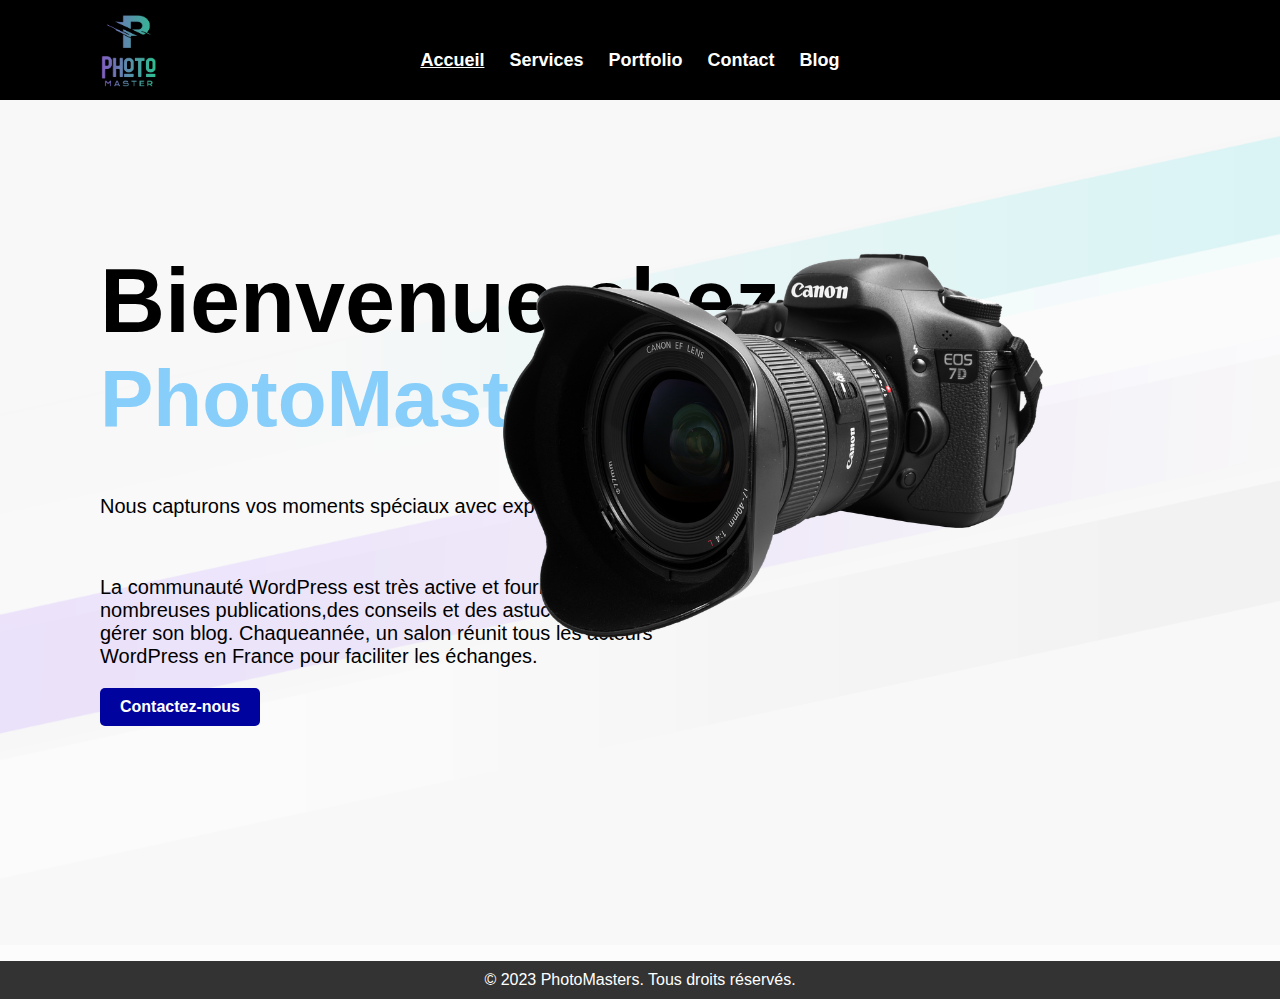
<file: index.html>
<!DOCTYPE html>
<html lang="en">
<head>
    <meta charset="UTF-8">
    <meta name="viewport" content="width=device-width, initial-scale=1.0">
    <meta name="description" content="index page ">
    <link rel="stylesheet" href="style.css">
    <title>PhotoMasters</title>
</head>
<body>
    <header>
        <div class="container">
            <h1><a href="index.html"><img src="image/logo.png" alt="PhotoMasters"></a></h1>
            <nav>
                <ul>
                    <li><a href="index.html" class="active">Accueil</a></li>
                    <li><a href="services.html">Services</a></li>
                    <li><a href="#portfolio">Portfolio</a></li>
                    <li><a href="contact.html">Contact</a></li>
                    <li><a href="blog.html">Blog</a></li>
                </ul>
            </nav>
        </div>
    </header>
    <main>
        <section id="home">
            <img class="imageBack" src="image/back.png" alt="back">
            <div class="container">
                <h2>Bienvenue chez <p>PhotoMasters</p></h2>
                <p class="textCont">Nous capturons vos moments spéciaux avec expertise.</p><br>
                <p class="textCont">
                    La communauté WordPress est très active et fournit, à travers de <br> 
                        nombreuses publications,des conseils et des astuces pour créer et <br>
                        gérer son blog. Chaqueannée, un salon réunit  tous les acteurs <br>
                        WordPress en France pour faciliter les échanges.
                </p>
                <a href="contact.html" class="btn">Contactez-nous</a>
            </div>
            <div class="photo">
                <img src="image/ph1.png" alt="PhotoMasters">
            </div>
        </section>
    </main>
    <footer>
        <div class="container">
            <p>&copy; 2023 PhotoMasters. Tous droits réservés.</p>
        </div>
    </footer>

</body>
</html>
</file>
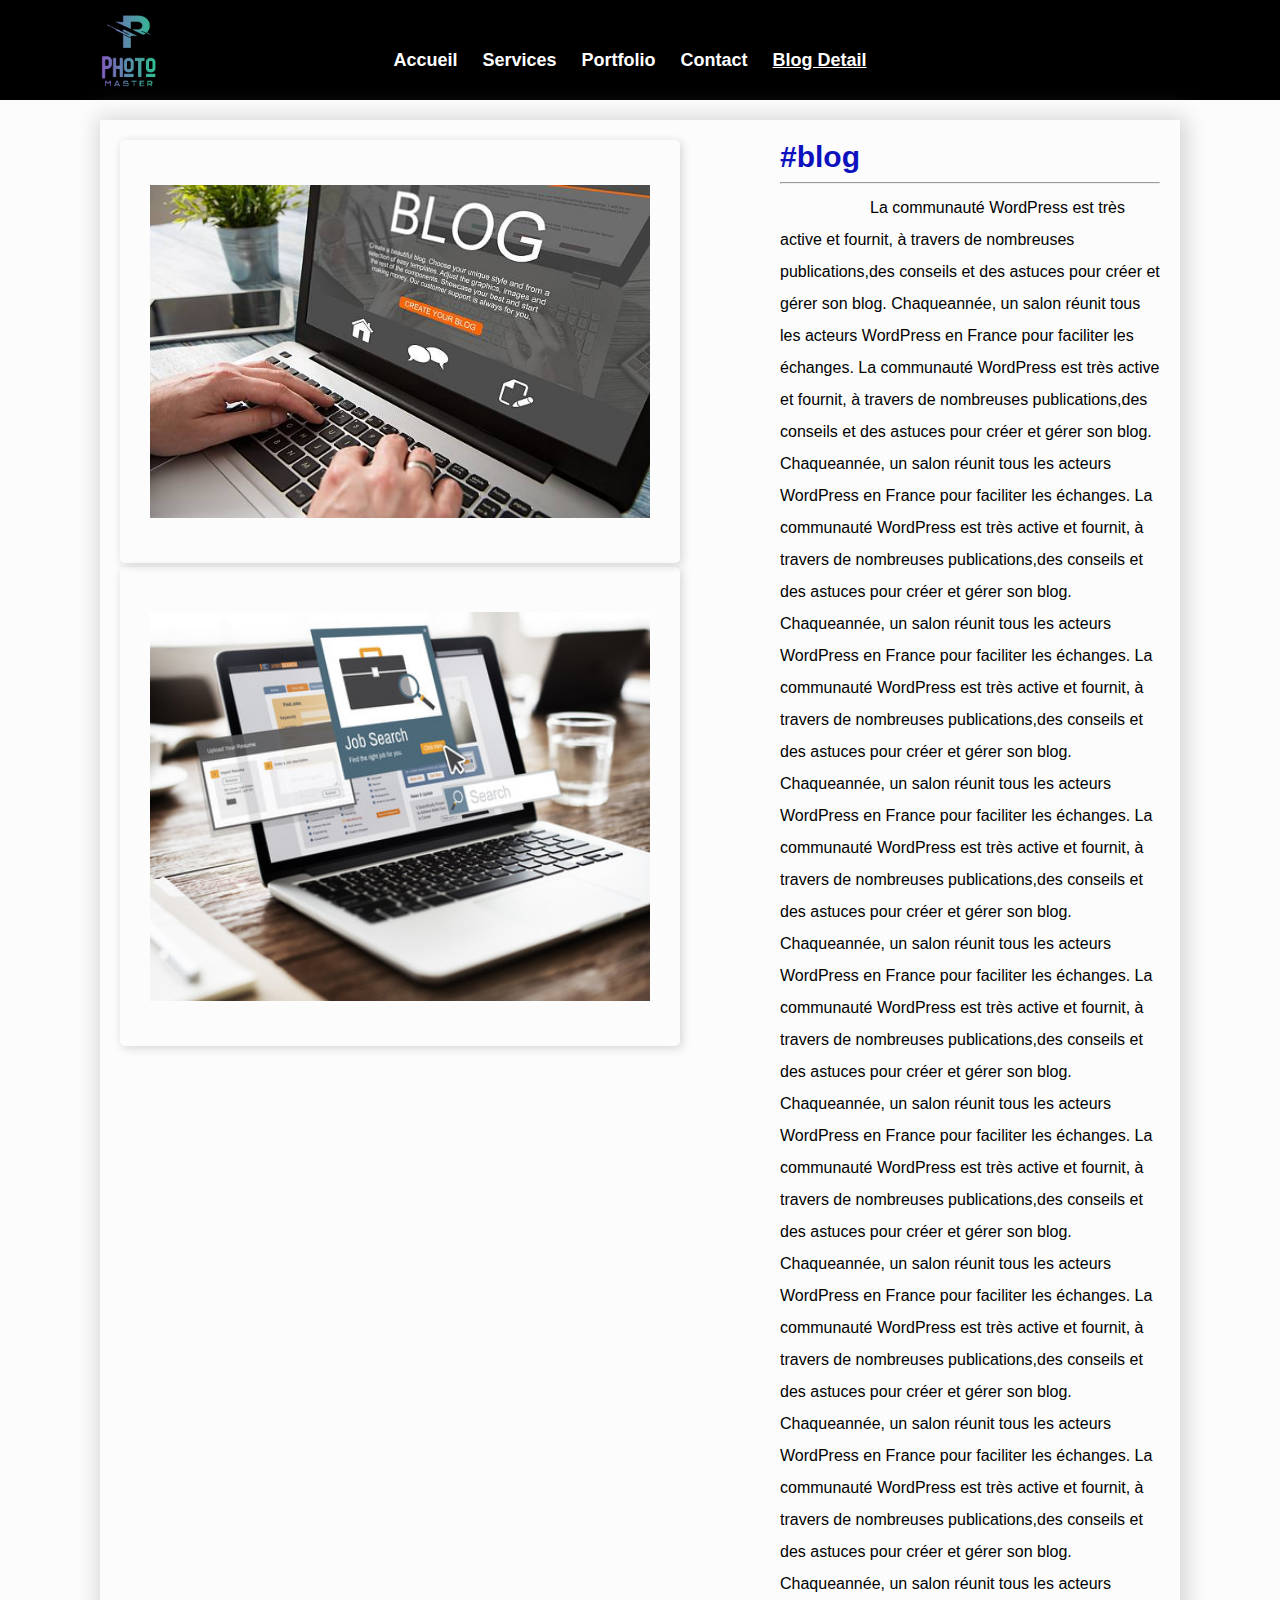
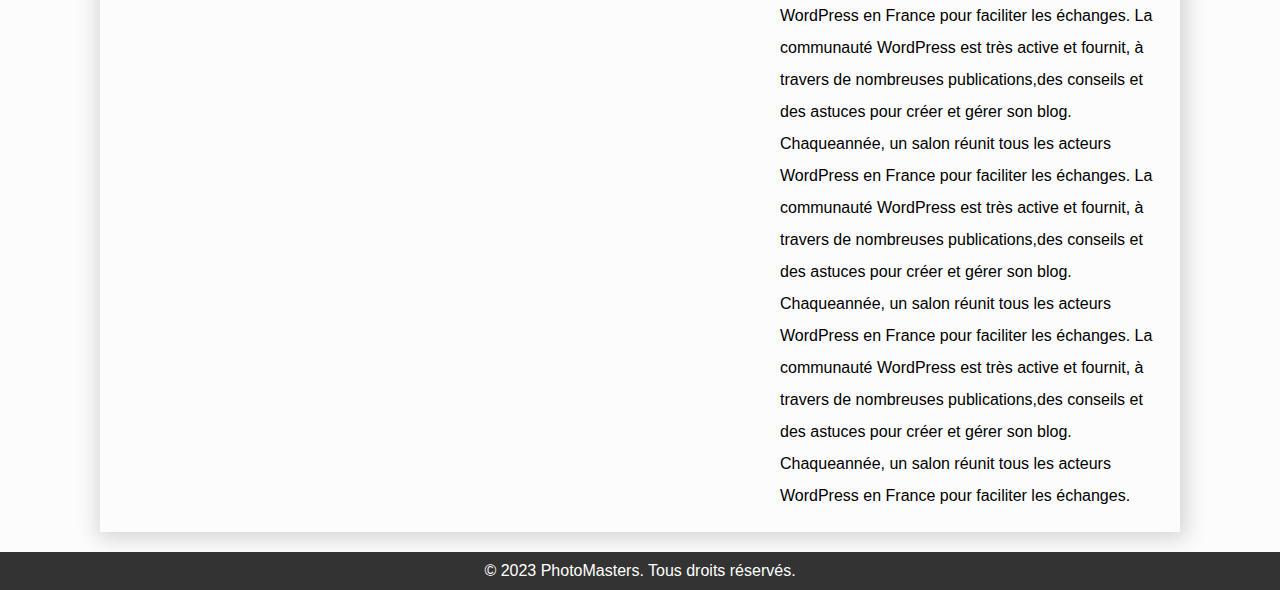
<file: blog-detail.html>
<!DOCTYPE html>
<html lang="en">
<head>
    <meta charset="UTF-8">
    <meta name="viewport" content="width=device-width, initial-scale=1.0">
    <meta name="description" content="blog detail page">
    <link rel="stylesheet" href="style.css">
    <title>PhotoMasters</title>
</head>
<body>
    <header>
        <div class="container">
            <h1><a href="index.html"><img src="image/logo.png" alt="PhotoMasters"></a></h1>
            <nav>
                <ul>
                    <li><a href="index.html">Accueil</a></li>
                    <li><a href="services.html">Services</a></li>
                    <li><a href="portfolio.html">Portfolio</a></li>
                    <li><a href="contact.html" >Contact</a></li>
                    <li><a href="blog.html " class="active">Blog Detail</a></li>
                </ul>
            </nav>
        </div>
    </header>
    <main>
        <section id="blog-detail">
            <div class="image-blog">
                <img src="image/blog2.jpg" alt="blogs">
                <img src="image/blog3.jpg" alt="blogs">
            </div>
            <div class="blog-text">
                <h2>#blog  </h2><hr>
                <p>La communauté WordPress est très active et fournit, à travers de 
                    nombreuses publications,des conseils et des astuces pour créer et 
                    gérer son blog. Chaqueannée, un salon réunit tous les acteurs
                    WordPress en France pour faciliter les échanges. 
                    La communauté WordPress est très active et fournit, à travers de 
                    nombreuses publications,des conseils et des astuces pour créer et 
                    gérer son blog. Chaqueannée, un salon réunit tous les acteurs
                    WordPress en France pour faciliter les échanges. 
                    La communauté WordPress est très active et fournit, à travers de 
                    nombreuses publications,des conseils et des astuces pour créer et 
                    gérer son blog. Chaqueannée, un salon réunit tous les acteurs
                    WordPress en France pour faciliter les échanges. 
                    La communauté WordPress est très active et fournit, à travers de 
                    nombreuses publications,des conseils et des astuces pour créer et 
                    gérer son blog. Chaqueannée, un salon réunit tous les acteurs
                    WordPress en France pour faciliter les échanges. 
                    La communauté WordPress est très active et fournit, à travers de 
                    nombreuses publications,des conseils et des astuces pour créer et 
                    gérer son blog. Chaqueannée, un salon réunit tous les acteurs
                    WordPress en France pour faciliter les échanges. 
                    La communauté WordPress est très active et fournit, à travers de 
                    nombreuses publications,des conseils et des astuces pour créer et 
                    gérer son blog. Chaqueannée, un salon réunit tous les acteurs
                    WordPress en France pour faciliter les échanges. 
                    La communauté WordPress est très active et fournit, à travers de 
                    nombreuses publications,des conseils et des astuces pour créer et 
                    gérer son blog. Chaqueannée, un salon réunit tous les acteurs
                    WordPress en France pour faciliter les échanges. 
                    La communauté WordPress est très active et fournit, à travers de 
                    nombreuses publications,des conseils et des astuces pour créer et 
                    gérer son blog. Chaqueannée, un salon réunit tous les acteurs
                    WordPress en France pour faciliter les échanges. 
                    La communauté WordPress est très active et fournit, à travers de 
                    nombreuses publications,des conseils et des astuces pour créer et 
                    gérer son blog. Chaqueannée, un salon réunit tous les acteurs
                    WordPress en France pour faciliter les échanges. 
                    La communauté WordPress est très active et fournit, à travers de 
                    nombreuses publications,des conseils et des astuces pour créer et 
                    gérer son blog. Chaqueannée, un salon réunit tous les acteurs
                    WordPress en France pour faciliter les échanges. 
                    La communauté WordPress est très active et fournit, à travers de 
                    nombreuses publications,des conseils et des astuces pour créer et 
                    gérer son blog. Chaqueannée, un salon réunit tous les acteurs
                    WordPress en France pour faciliter les échanges. 
                    La communauté WordPress est très active et fournit, à travers de 
                    nombreuses publications,des conseils et des astuces pour créer et 
                    gérer son blog. Chaqueannée, un salon réunit tous les acteurs
                    WordPress en France pour faciliter les échanges. 
                </p> 
            </div>
        </section>
    </main>

    <footer>
        <div class="container">
            <p>&copy; 2023 PhotoMasters. Tous droits réservés.</p>
        </div>
    </footer>


</body>
</html>
</file>
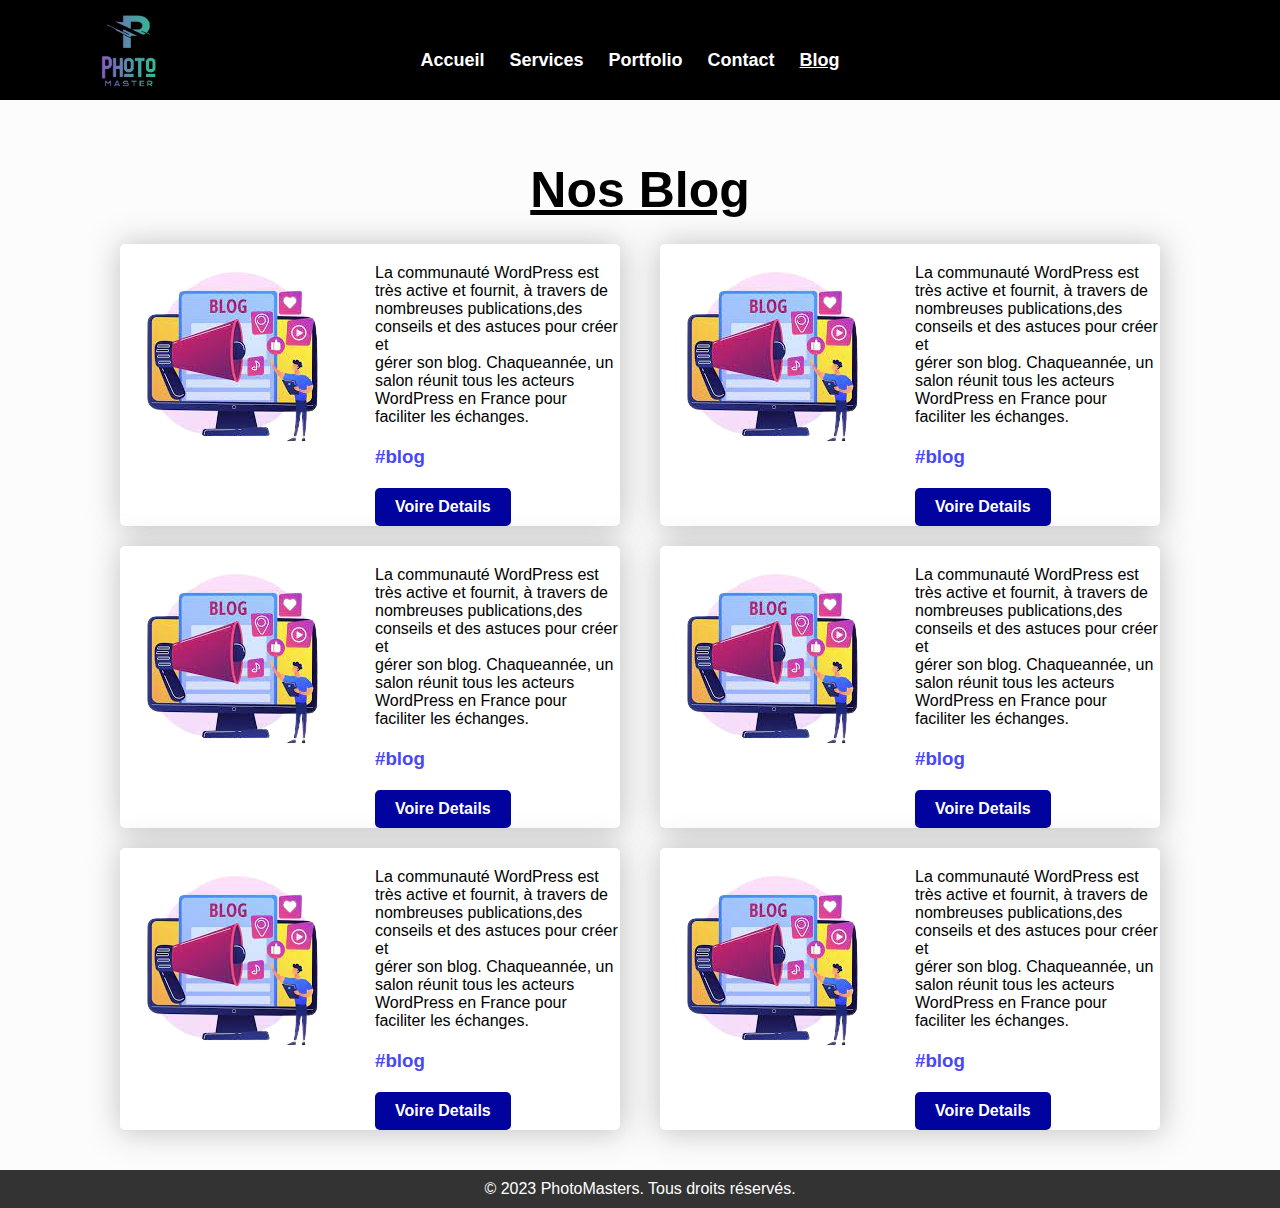
<file: blog.html>
<!DOCTYPE html>
<html lang="en">
<head>
    <meta charset="UTF-8">
    <meta name="viewport" content="width=device-width, initial-scale=1.0">
    <meta name="description" content="blog page">
    <link rel="stylesheet" href="style.css">
    <title>PhotoMasters</title>
</head>
<body>
    <header>
        <div class="container">
            <h1><a href="index.html"><img src="image/logo.png" alt="PhotoMasters"></a></h1>
            <nav>
                <ul>
                    <li><a href="index.html">Accueil</a></li>
                    <li><a href="services.html">Services</a></li>
                    <li><a href="portfolio.html">Portfolio</a></li>
                    <li><a href="contact.html" >Contact</a></li>
                    <li><a href="blog.html " class="active">Blog</a></li>
                </ul>
            </nav>
        </div>
    </header>
    <main>
        <h2 class="blog-titre">Nos Blog</h2>
        <section id="blog">
            <div class="total-blogs">
                <div class="blogs">
                    <div class="blog-img">
                        <img src="image/blog.png" alt="blog">
                    </div>
                    <div class="blog-cont">
                        <p>La communauté WordPress est très active et fournit, à travers de <br> 
                        nombreuses publications,des conseils et des astuces pour créer et <br>
                        gérer son blog. Chaqueannée, un salon réunit  tous les acteurs <br>
                        WordPress en France pour faciliter les échanges.</p>
                        <p><h3>#blog</h3></p>
                        
                        <a href="blog-detail.html" class="btn">Voire Details </a>
                    </div>
                </div>
                <div class="blogs">
                    <div class="blog-img">
                        <img src="image/blog.png" alt="blog">
                    </div>
                    <div class="blog-cont">
                        <p>La communauté WordPress est très active et fournit, à travers de <br> 
                        nombreuses publications,des conseils et des astuces pour créer et <br>
                        gérer son blog. Chaqueannée, un salon réunit  tous les acteurs <br>
                        WordPress en France pour faciliter les échanges.</p>
                        <p><h3>#blog</h3></p>
                        <a href="blog-detail.html" class="btn">Voire Details </a>
                    </div>
                </div>
                <div class="blogs">
                    <div class="blog-img">
                        <img src="image/blog.png" alt="blog">
                    </div>
                    <div class="blog-cont">
                        <p>La communauté WordPress est très active et fournit, à travers de <br> 
                        nombreuses publications,des conseils et des astuces pour créer et <br>
                        gérer son blog. Chaqueannée, un salon réunit  tous les acteurs <br>
                        WordPress en France pour faciliter les échanges.</p>
                        <p><h3>#blog</h3></p>
                        <a href="blog-detail.html" class="btn">Voire Details </a>
                    </div>
                </div>
            </div>
            <div class="total-blogs">
                <div class="blogs">
                    <div class="blog-img">
                        <img src="image/blog.png" alt="blog">
                    </div>
                    <div class="blog-cont">
                        <p>La communauté WordPress est très active et fournit, à travers de <br> 
                        nombreuses publications,des conseils et des astuces pour créer et <br>
                        gérer son blog. Chaqueannée, un salon réunit  tous les acteurs <br>
                        WordPress en France pour faciliter les échanges.</p>
                        <p><h3>#blog</h3></p>
                        <a href="blog-detail.html" class="btn">Voire Details </a>
                    </div>
                </div>
                <div class="blogs">
                    <div class="blog-img">
                        <img src="image/blog.png" alt="blog">
                    </div>
                    <div class="blog-cont">
                        <p>La communauté WordPress est très active et fournit, à travers de <br> 
                        nombreuses publications,des conseils et des astuces pour créer et <br>
                        gérer son blog. Chaqueannée, un salon réunit  tous les acteurs <br>
                        WordPress en France pour faciliter les échanges.</p>
                        <p><h3>#blog</h3></p>
                        <a href="blog-detail.html" class="btn">Voire Details </a>
                    </div>
                </div>
                <div class="blogs">
                    <div class="blog-img">
                        <img src="image/blog.png" alt="blog">
                    </div>
                    <div class="blog-cont">
                        <p>La communauté WordPress est très active et fournit, à travers de <br> 
                        nombreuses publications,des conseils et des astuces pour créer et <br>
                        gérer son blog. Chaqueannée, un salon réunit  tous les acteurs <br>
                        WordPress en France pour faciliter les échanges.</p>
                        <p><h3>#blog</h3></p>
                        <a href="blog-detail.html" class="btn">Voire Details </a>
                    </div>
                </div>
            </div>
        </section>
    </main>

    <footer>
        <div class="container">
            <p>&copy; 2023 PhotoMasters. Tous droits réservés.</p>
        </div>
    </footer>


</body>
</html>
</file>
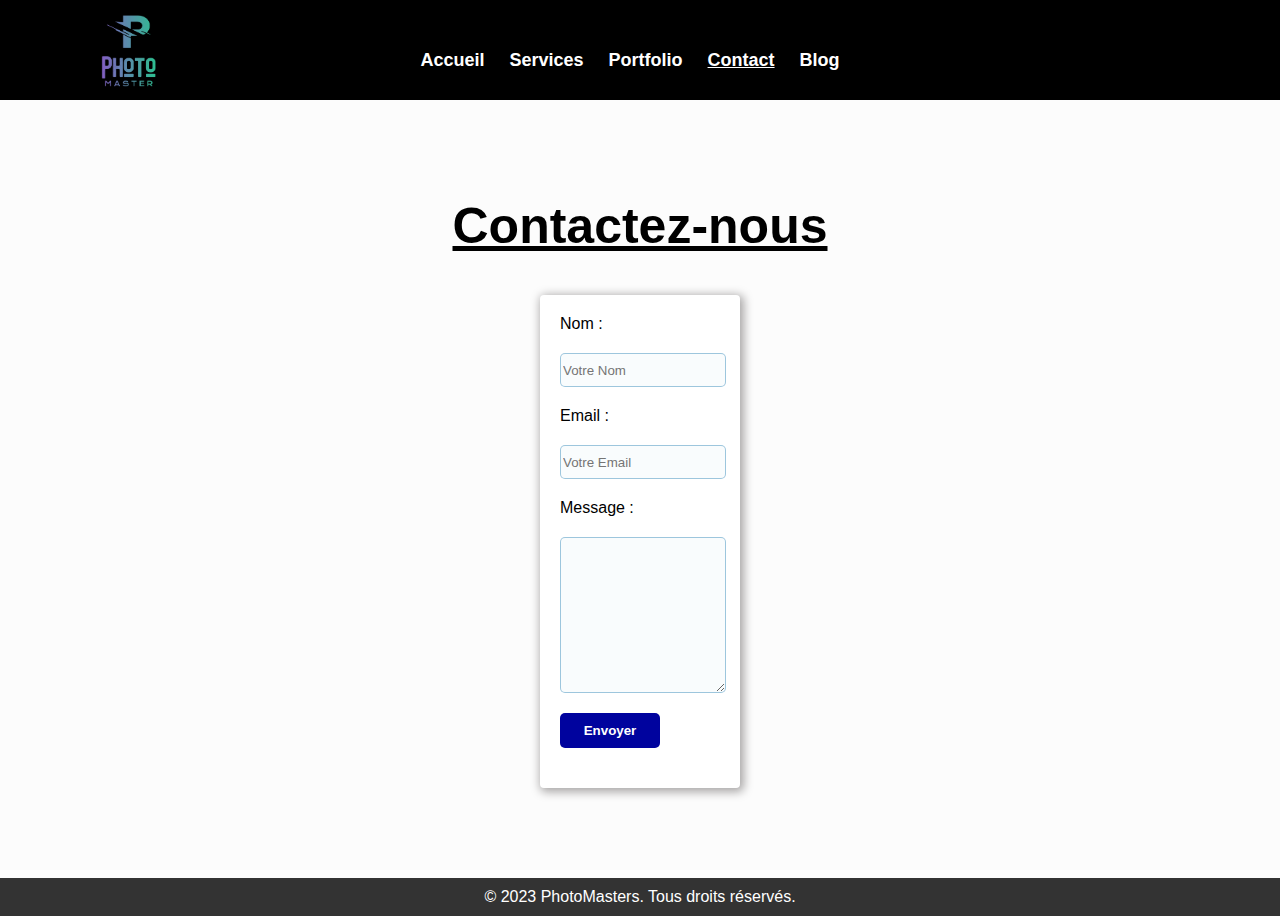
<file: contact.html>
<!DOCTYPE html>
<html lang="en">
<head>
    <meta charset="UTF-8">
    <meta name="viewport" content="width=device-width, initial-scale=1.0">
    <meta name="description" content="contact page">
    <link rel="stylesheet" href="style.css">
    <title>PhotoMasters</title>
</head>
<body>
    <header>
        <div class="container">
            <h1><a href="index.html"><img src="image/logo.png" alt="PhotoMasters"></a></h1>
            <nav>
                <ul>
                    <li><a href="index.html">Accueil</a></li>
                    <li><a href="services.html">Services</a></li>
                    <li><a href="portfolio.html">Portfolio</a></li>
                    <li><a href="contact.html"  class="active">Contact</a></li>
                    <li><a href="blog.html">Blog</a></li>
                </ul>
            </nav>
        </div>
    </header>
    
    <main>
        <section id="contact">
            <div class="container">
                <h2>Contactez-nous</h2>
                <form action="index.html">
                    <label for="name">Nom :</label>
                    <input type="text" id="name" name="name" placeholder="Votre Nom">

                    <label for="email">Email :</label>
                    <input type="email" id="email" name="email" placeholder="Votre Email">

                    <label for="message">Message :</label>
                    <textarea id="message" name="message" required></textarea>

                    <button class="btn" type="submit">Envoyer</button>
                </form>
            </div>
        </section>
    </main>

    <footer>
        <div class="container">
            <p>&copy; 2023 PhotoMasters. Tous droits réservés.</p>
        </div>
    </footer>
</body>
</html>
</file>
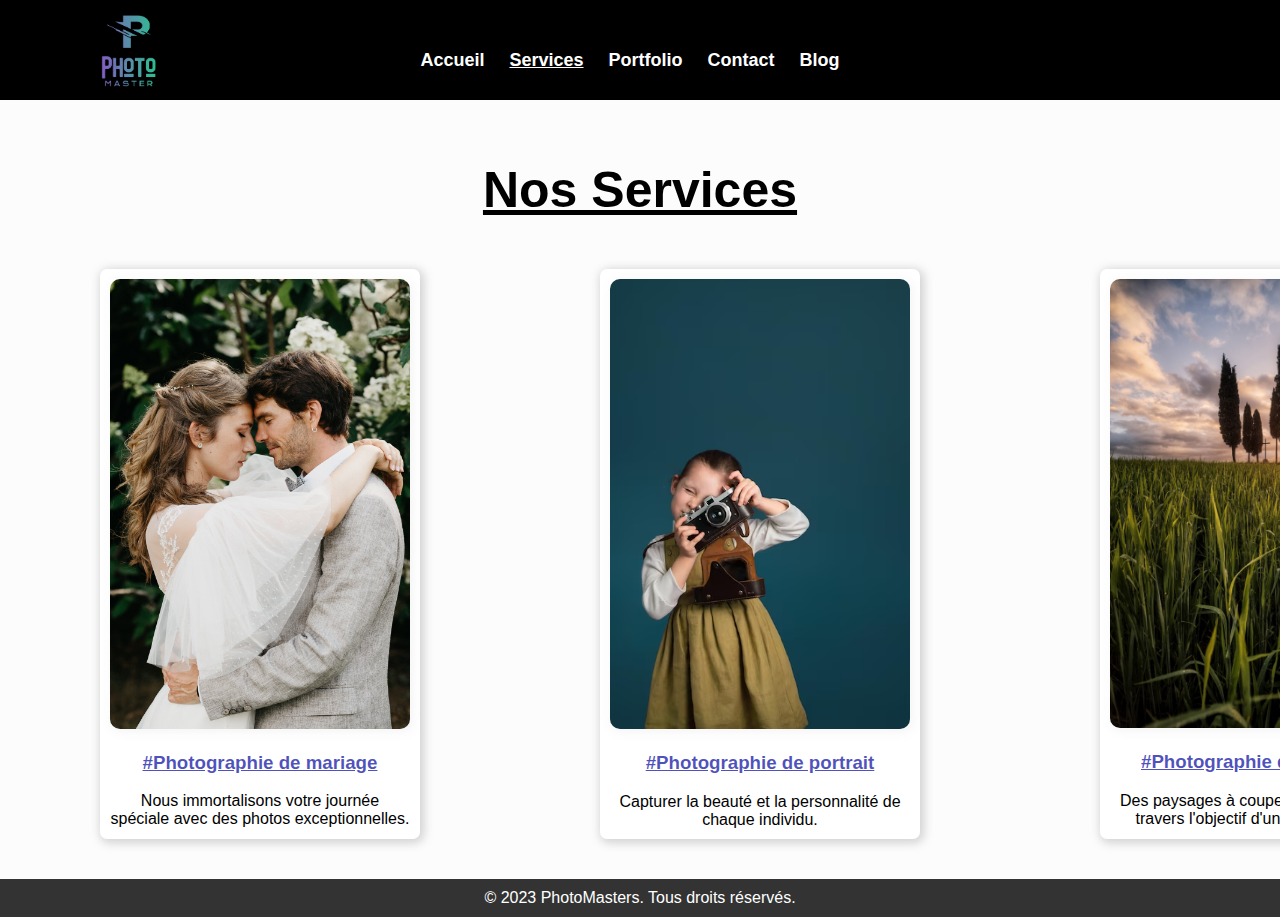
<file: services.html>
<!DOCTYPE html>
<html lang="en">
<head>
    <meta charset="UTF-8">
    <meta name="viewport" content="width=device-width, initial-scale=1.0">
    <meta name="description" content="services page">
    <link rel="stylesheet" href="style.css">

    <title>PhotoMasters</title>
</head>
<body>
    <header>
        <div class="container">
            <h1><a href="index.html"><img src="image/logo.png" alt="PhotoMasters"></a></h1>
            <nav>
                <ul>
                    <li><a href="index.html">Accueil</a></li>
                    <li><a href="services.html" class="active">Services</a></li>
                    <li><a href="portfolio.html">Portfolio</a></li>
                    <li><a href="contact.html">Contact</a></li>
                    <li><a href="blog.html">Blog</a></li>
                </ul>
            </nav>
        </div>
    </header>
    
    <main>
        
        <section id="services">
            <div class="container">
                <h2>Nos Services</h2>
                <div class="services-grid">
                    <div class="service-1" style="text-align: center;">
                        <img src="image/photoMariage.jpg" alt="Photographie de mariage">
                        <h3>#Photographie de mariage</h3>
                        <p>Nous immortalisons votre journée spéciale avec des photos exceptionnelles.</p>
                    </div>
                    <div class="service-1" style="text-align: center;">
                        <img src="image/portrait.avif" alt="Photographie de portrait">
                        <h3>#Photographie de portrait</h3>
                        <p>Capturer la beauté et la personnalité de chaque individu.</p>
                    </div>
                    <div class="service-1" style="text-align: center;">
                        <img src="image/paysage.jpg" alt="Photographie de paysage">
                        <h3>#Photographie de paysage</h3>
                        <p>Des paysages à couper le souffle pris à travers l'objectif d'un professionnel.</p>
                    </div>
                </div>
            </div>
        </section>
    </main>
    <footer>
        <div class="container">
            <p>&copy; 2023 PhotoMasters. Tous droits réservés.</p>
        </div>
    </footer>
</body>
</html>
</file>
<file: style.css>
body, h1, h2, ul, li, p, form {
    margin: 0;
    padding: 0;
}
body {
    font-family: Arial, sans-serif;
    background-color: #eceaea25;
}
header {
    background-color: #000000;
    color: #fff;
    height: 100px;
}
header img{
    width: 100px;
    margin: 10px 0px 0px 80px;
}
nav{
    position: relative;
    bottom: 50px;
    font-size: large;
}
nav ul {
    list-style: none;
    text-align: center;
}

nav ul li a.active{
    text-decoration: underline;
} 
nav ul li a:hover{
    text-decoration: underline;
} 
nav li {
    display: inline;
    margin-right: 20px;
    position: relative;
    margin-bottom: 20px;
}
nav a {
    text-decoration: none;
    color: #fff;
    font-weight: bold;
}
#home{
    height:100%;
}
#home .imageBack{
    width: 100%;
    margin-bottom: 6px;
    height: 100%;
    filter: opacity(60%);
    
}
#home .container{
    position: absolute;
    top: 150px;
    margin-left: 100px;
}
#home .container h2{
    margin-bottom: 50px;
    margin-top: 100px;
    font-size: 90px;
}
#home .container h2 p{
    font-size: 80px;
    color:lightskyblue;
}
#home .container .textCont{
    margin-top: 20px;
    margin-bottom: 20px;
    font-size: 20px;
}
#home .photo img{
    width: 800px;
    position: absolute;
    top: 150px;
    right: 100px;
}
.services-grid {
    display: flex;
    gap: 180px;
}
#services{
    height: 73vh;
    margin: 61px 100px;
}
#services h2{
    text-align: center;
    margin-bottom: 50px;
    font-size: 50px;
    text-decoration: underline;
}
#services h3{
    color: #00039eb0;
    text-decoration: underline;
}
#services .services-grid img{
    border-radius: 10px;
    width: 300px;
    box-shadow: 2px 2px 10px 2px rgba(163, 163, 163, 0.103);
}
#services .service-1{
    border-radius: 7px;
    padding: 10px;
    background: white;
    box-shadow: 2px 2px 10px 2px rgba(163, 163, 163, 0.479);
}
#services .service-1:hover{
    background: rgba(221, 221, 221, 0.479);
    box-shadow: 2px 2px 10px 2px rgba(163, 163, 163, 0.918);
}
#contact {
    margin:0 100px ;
    margin-top: 97px;
    height: 75vh;
}
#contact h2{
    text-align: center;
    font-size: 50px;
    text-decoration: underline;
}
#contact form{
    margin: 0 440px;
    margin-top: 40px;
    border-radius: 4px;
    background-color: white;
    padding: 20px;
    box-shadow: 2px 2px 10px 2px rgb(168, 166, 166);
}
#contact input, textarea{
    height: 30px;
    border-radius: 5px;
    border: 1px solid rgba(32, 124, 178, 0.418);
    background-color: #cbeaf11f;
}
#contact button{
    width: 100px;
}
#contact button:hover{
    box-shadow: 2px 2px 10px 2px rgb(32, 28, 252);
}

#blog{
    display: grid;
    grid-template-columns: 50% 50%;
    margin: 20px 100px;
}
.total-blogs .blogs{ 
    display: flex;
    gap: 30px;
    border-radius: 5px;
    background-color: white;
    margin: 20px;
    box-shadow: 1px 1px 30px 2px rgba(90, 90, 90, 0.342);
}
.total-blogs h3{
    color: rgb(72, 72, 245);
}
.total-blogs .blogs:hover{ 
    background-color: rgba(221, 221, 221, 0.479);
    box-shadow: 1px 1px 30px 2px rgba(68, 68, 68, 0.658);
}
.blog-cont button{ 
    position: relative;
}
.blog-cont button{ 
    position: relative;
}
.blog-cont p{ 
    margin-top: 20px;
}
.blog-titre{
    text-align: center;
    margin: 61px 0 -15px ;
    font-size: 50px;
    text-decoration: underline;
}
.btn {
    display: inline-block;
    padding: 10px 20px;
    background-color: #00039e;
    color: #fff;
    text-decoration: none;
    border-radius: 5px;
    font-weight: bold;
    border: none;
}

form label, form textarea, form input, form button {
    display: block;
    margin-bottom: 20px;
    width: 100%;
}
form textarea {
    height: 150px;
}
footer {
    background-color: #333;
    color: #fff;
    text-align: center;
    padding: 10px 0;
    margin-top: 6px;
}
#blog-detail{
    display: flex;
    gap: 100px;
    box-shadow: 2px 2px 20px 4px lightgrey;
    text-align: left;
    margin: 20px 100px;
    padding: 20px;
}
#blog-detail img{
    width: 500px;
    padding: 45px 30px;
    box-shadow: 2px 2px 10px lightgrey;
    border-radius: 5px;
}
#blog-detail h2 {
    color: #0e11be;
    font-size: 30px;
}
#blog-detail P {
    text-indent: 90px;
    line-height: 2;
}
</file>
